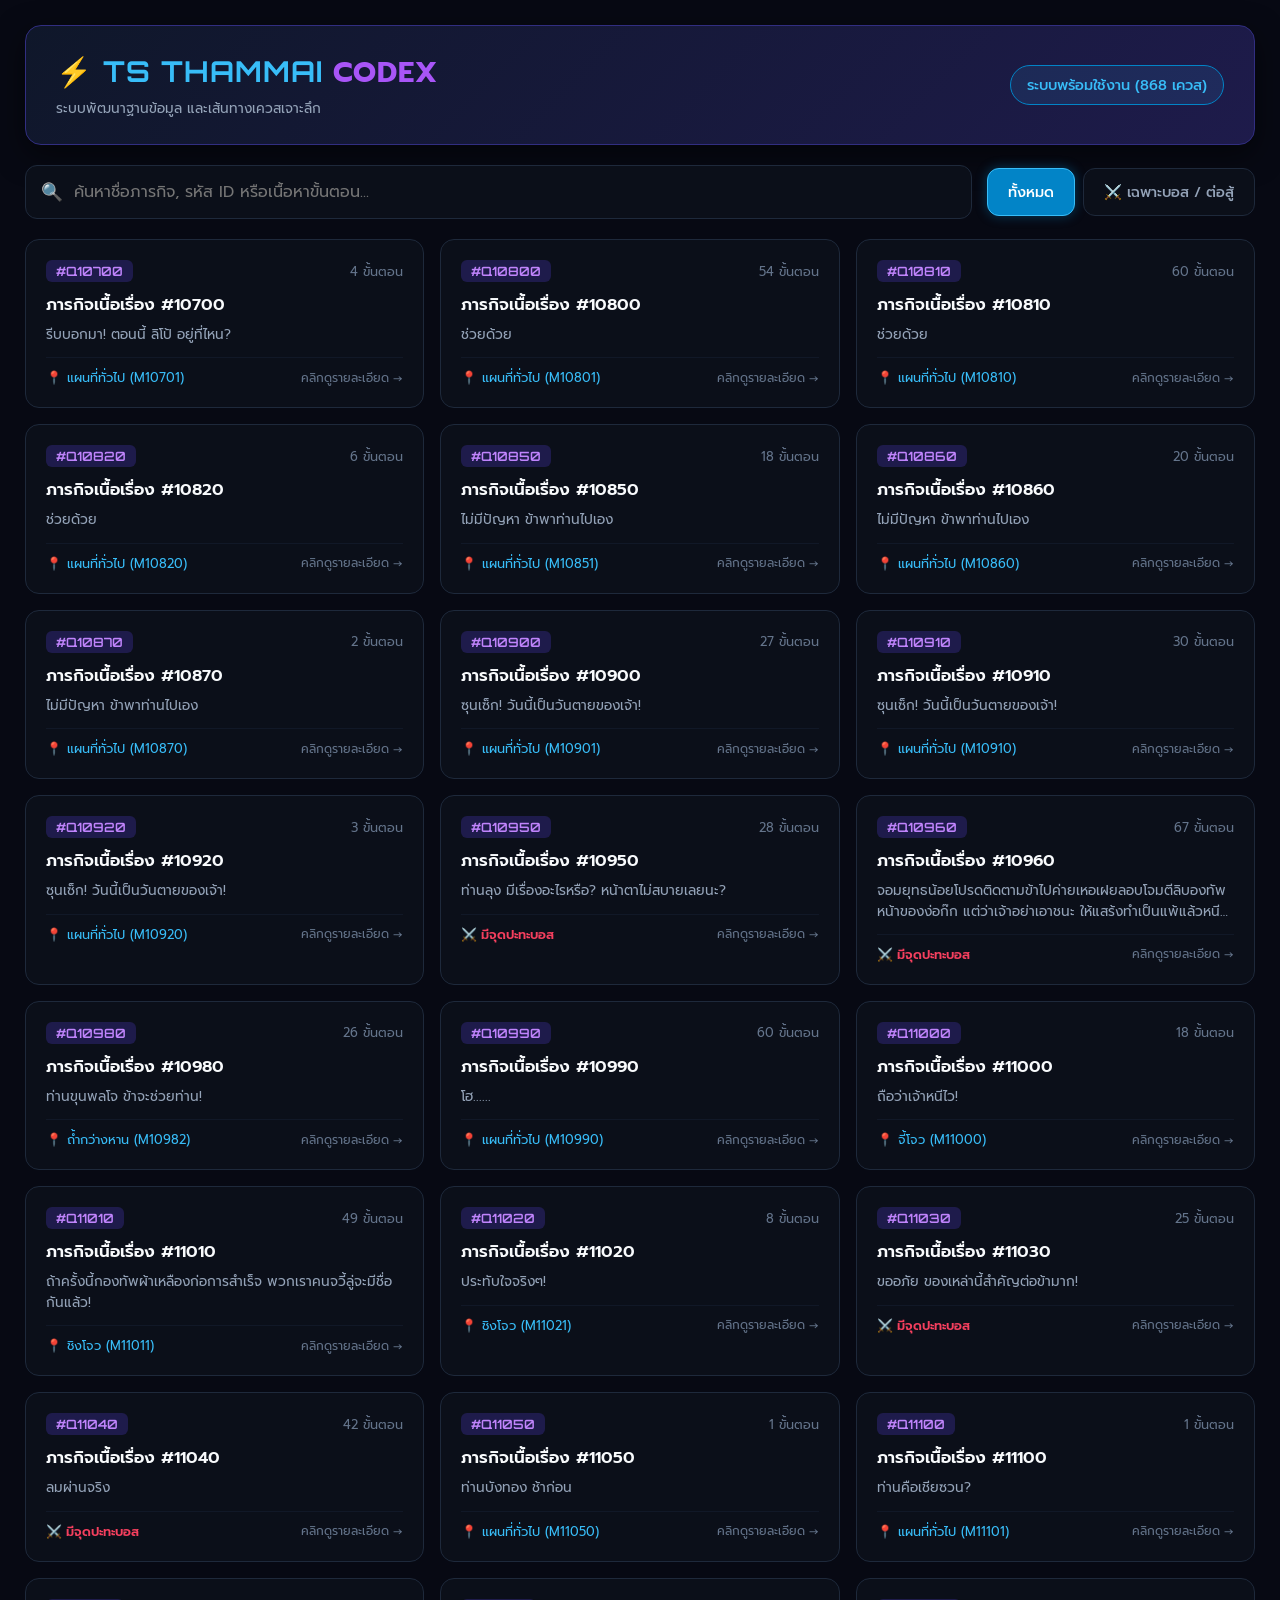
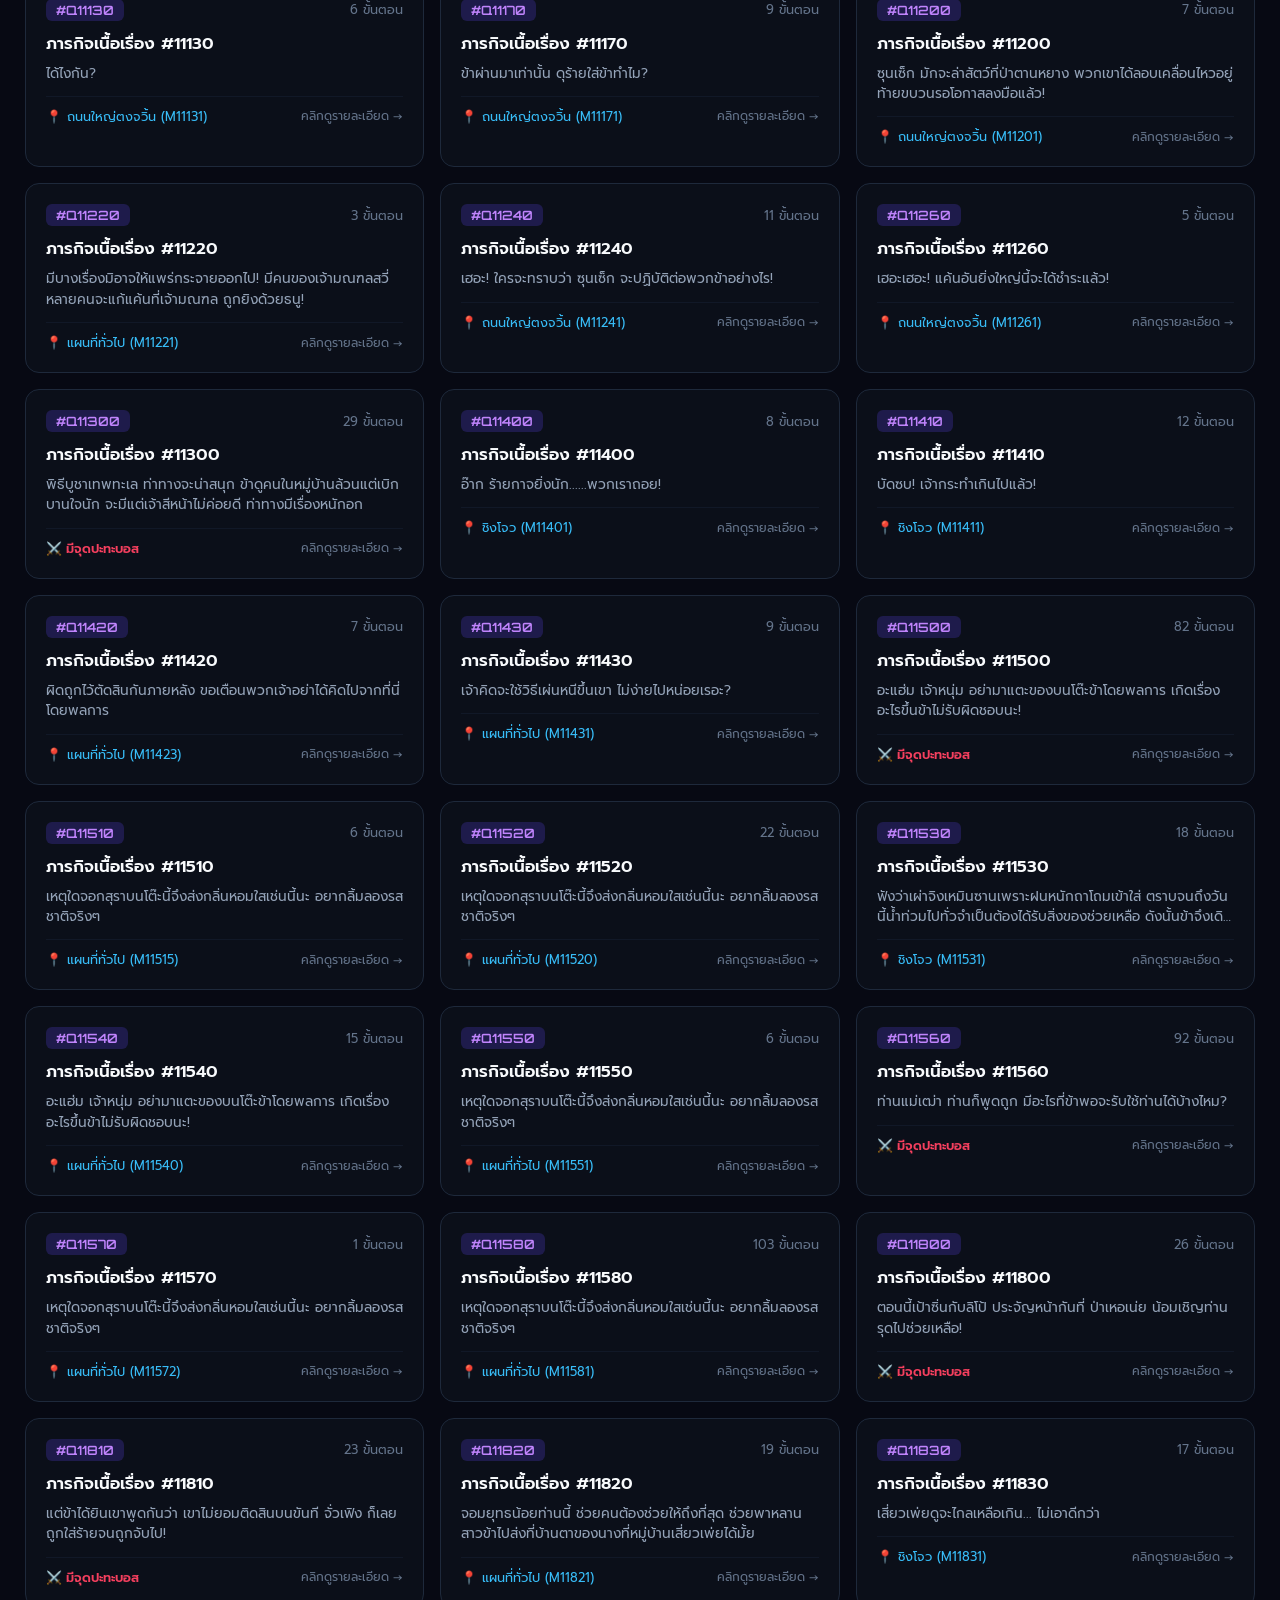
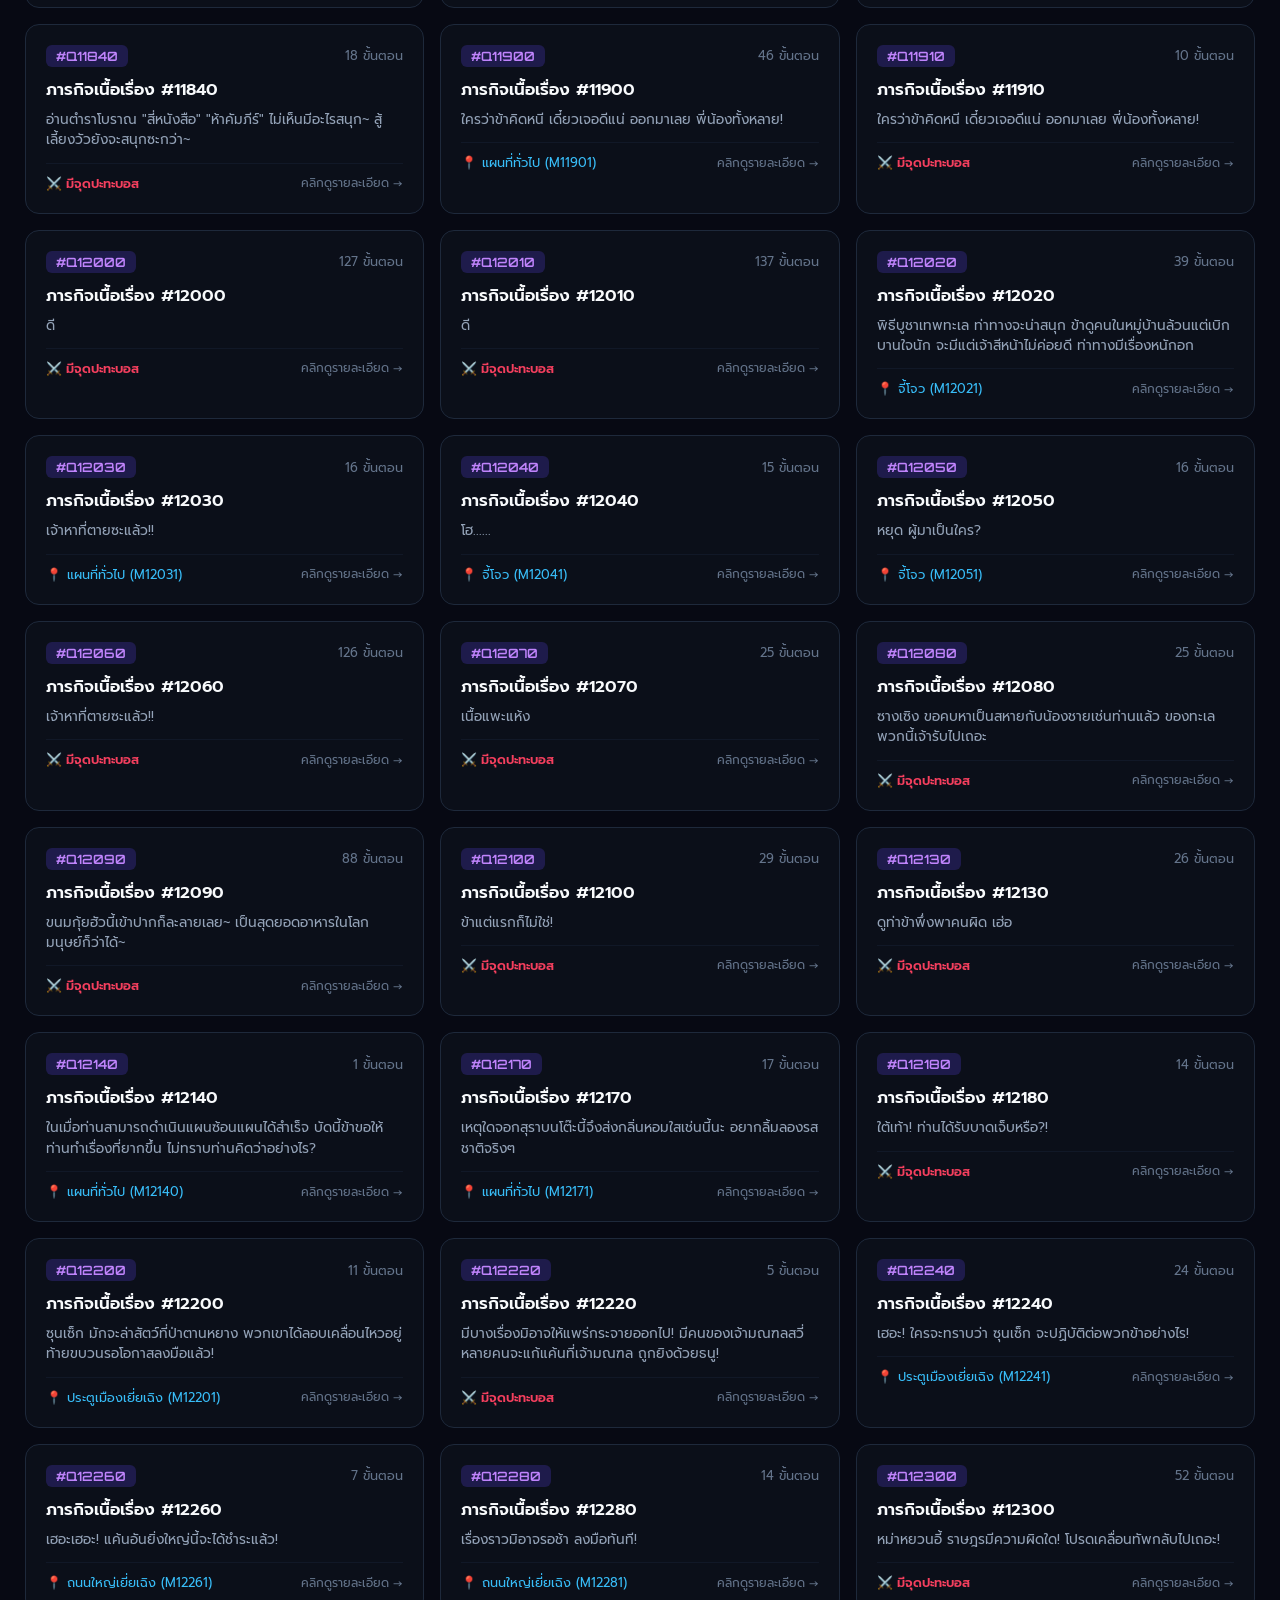
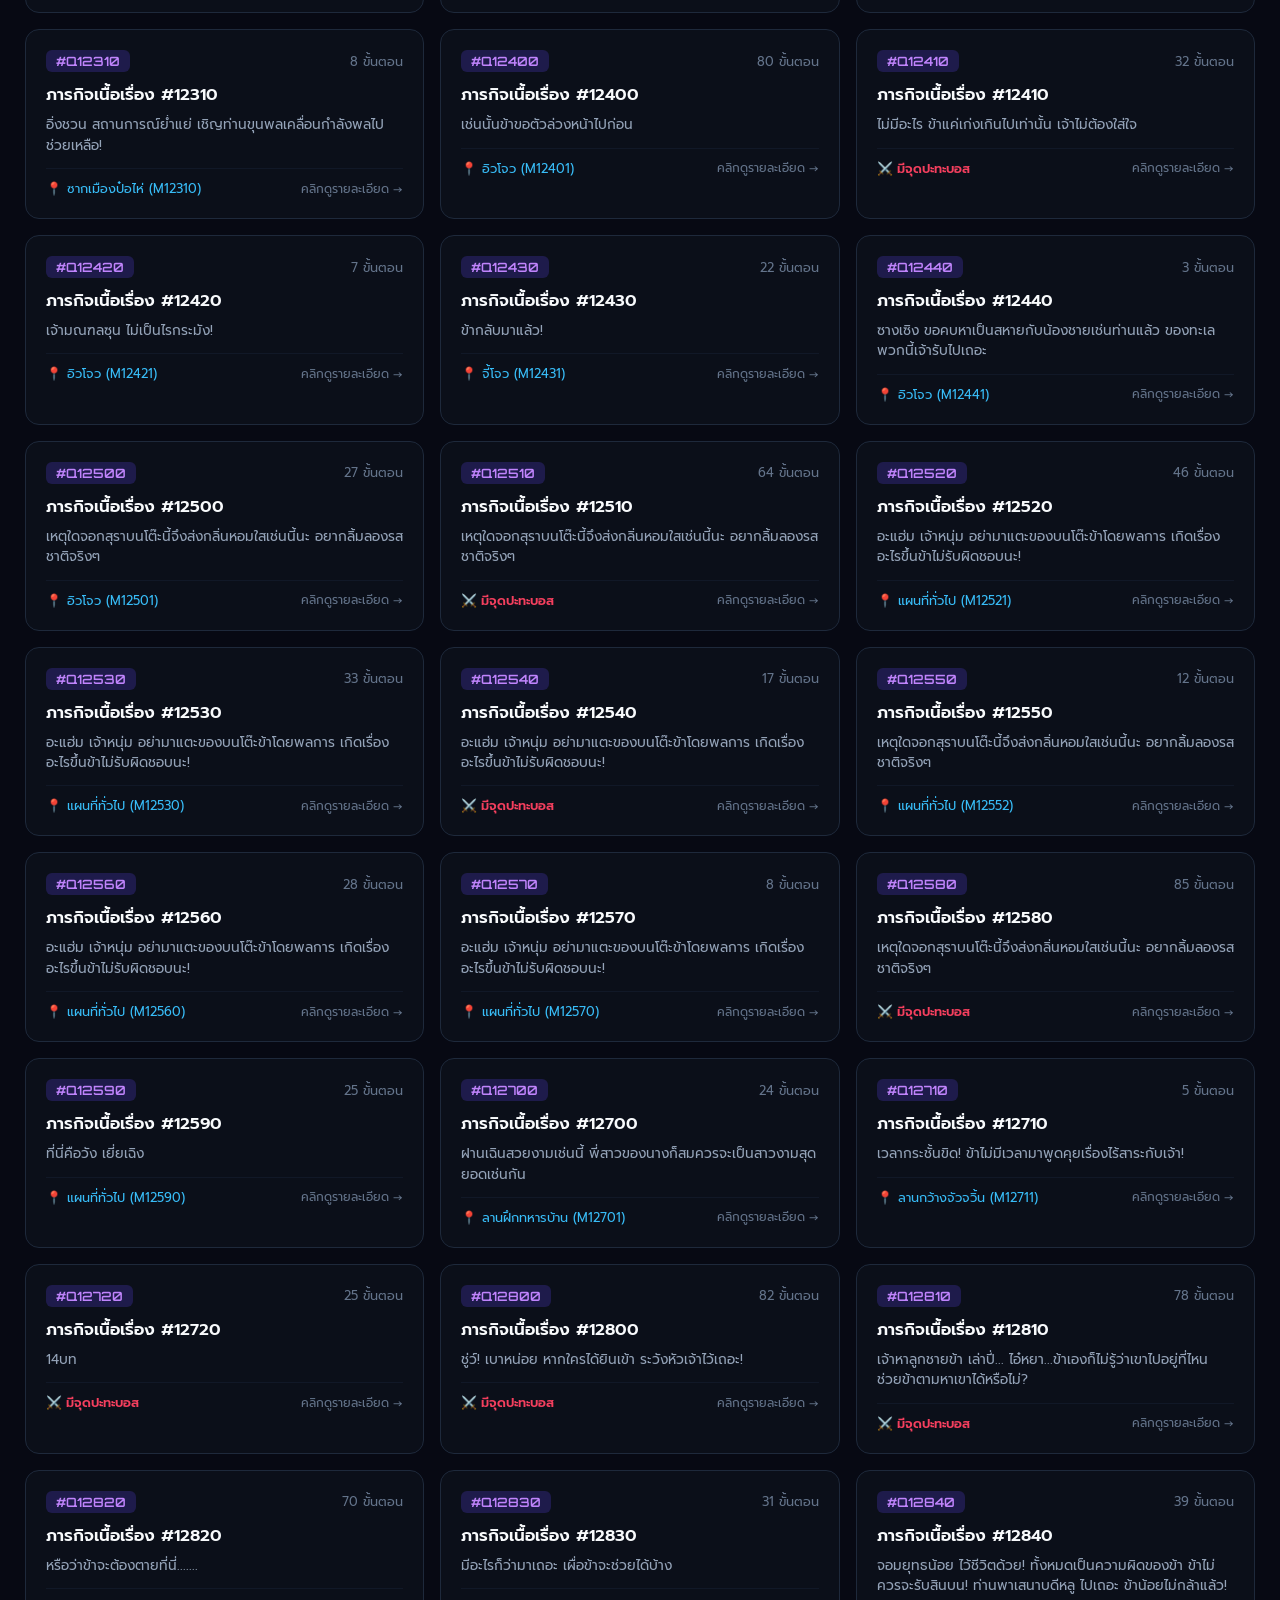
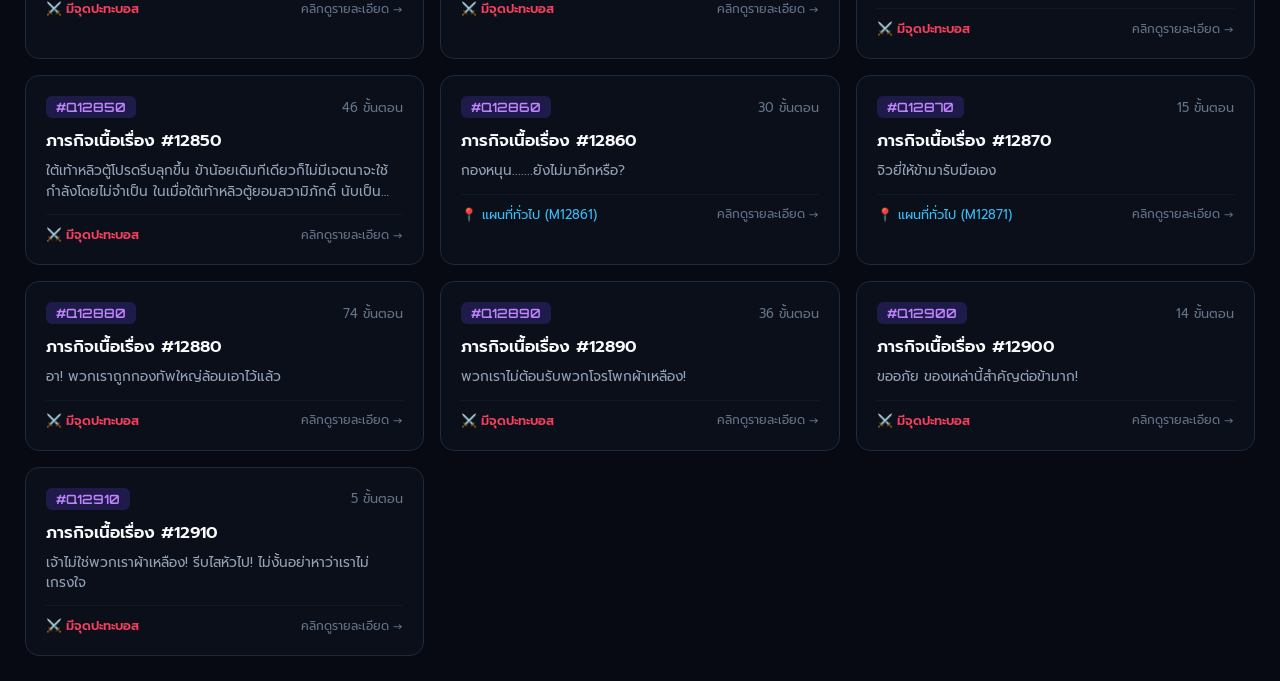
<file: index.html>
<!DOCTYPE html>
<html lang="th">
<head>
    <meta charset="UTF-8">
    <meta name="viewport" content="width=device-width, initial-scale=1.0">
    <title>TS Online - Cyber Quest Codex</title>
    <link rel="stylesheet" href="style.css">
    <link href="https://fonts.googleapis.com/css2?family=Orbitron:wght@500;700&family=Prompt:wght@300;400;500;600&display=swap" rel="stylesheet">
</head>
<body>
    <div class="cyber-container">
        <!-- Header ล้ำๆ -->
        <header class="cyber-header">
            <div class="logo-area">
                <h1>⚡ TS THAMMAI <span>CODEX</span></h1>
                <p>ระบบพัฒนาฐานข้อมูล และเส้นทางเควสเจาะลึก</p>
            </div>
            <div class="header-stats" id="totalStatsCounter">กำลังซิงค์ข้อมูล...</div>
        </header>

        <!-- ช่องค้นหาและฟิลเตอร์เรืองแสง -->
        <div class="control-panel">
            <div class="search-box-cyber">
                <span class="search-icon">🔍</span>
                <input type="text" id="searchInput" placeholder="ค้นหาชื่อภารกิจ, รหัส ID หรือเนื้อหาขั้นตอน..." onkeyup="filterQuests()">
            </div>
            <div class="filter-pills">
                <button class="pill-btn active" onclick="setFilter('all', event)">ทั้งหมด</button>
                <button class="pill-btn" onclick="setFilter('fight', event)">⚔️ เฉพาะบอส / ต่อสู้</button>
            </div>
        </div>

        <!-- พื้นที่แสดงการ์ดเควสแบบ Grid สมัยใหม่ -->
        <div class="quest-grid-container" id="questGrid">
            <!-- ข้อมูลจะถูกเรนเดอร์มาที่นี่ -->
        </div>
    </div>

    <!-- Modal รายละเอียดแบบ Hologram Popup -->
    <div id="cyberModal" class="cyber-modal-backdrop" style="display:none;" onclick="closeModalOnOutside(event)">
        <div class="cyber-modal-box">
            <div class="modal-top-bar">
                <span id="modalQuestId" class="modal-id-badge">ID: 00000</span>
                <button class="cyber-close-btn" onclick="closeModal()">&times;</button>
            </div>
            <h2 id="modalTitle" class="modal-title-text">ชื่อเควส</h2>
            <div id="modalBodyContent" class="modal-scroll-content">
                <!-- รายละเอียดสเต็ป -->
            </div>
        </div>
    </div>

    <script src="script.js"></script>
</body>
</html>
</file>
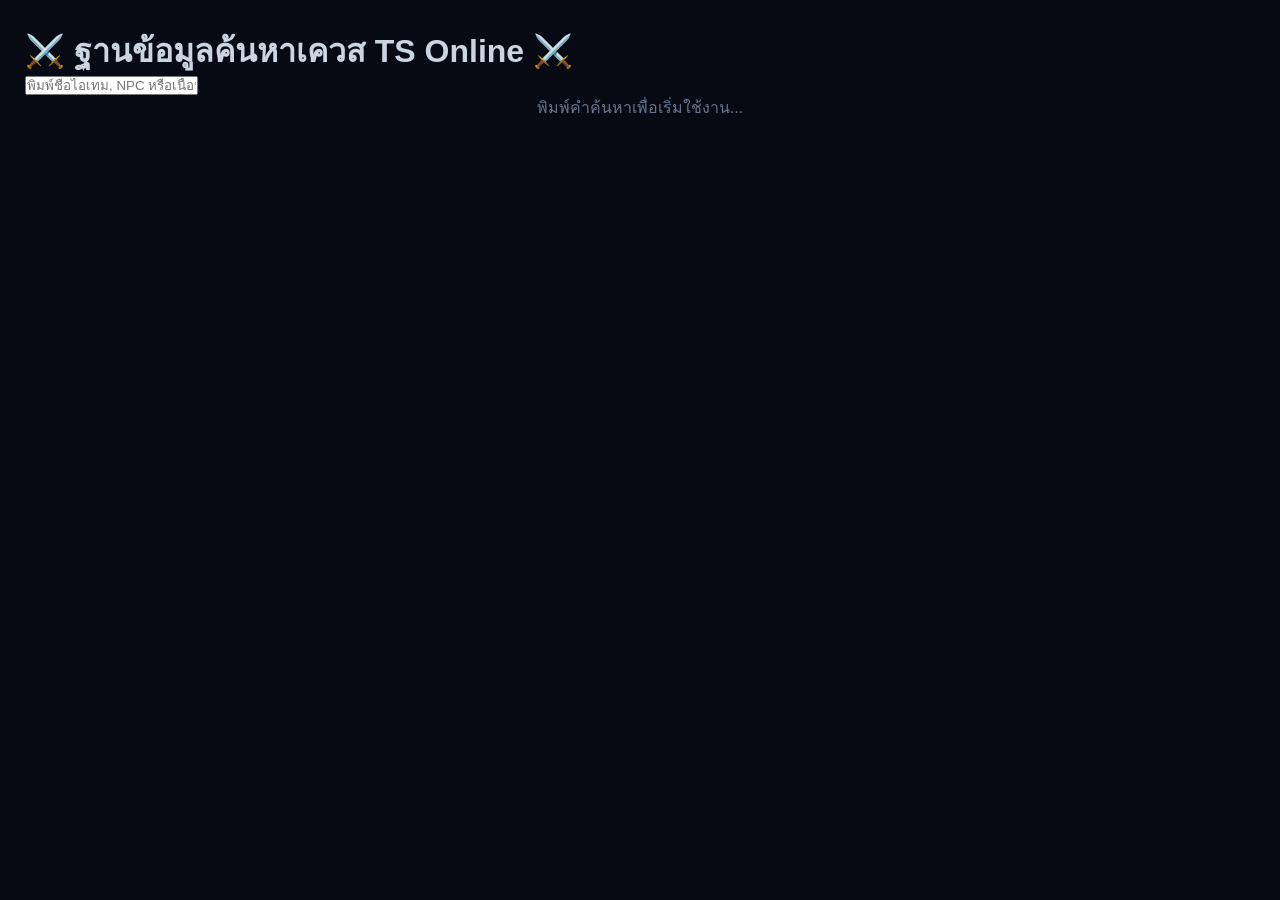
<file: index1.html>
<!DOCTYPE html>
<html lang="th">
<head>
    <meta charset="UTF-8">
    <meta name="viewport" content="width=device-width, initial-scale=1.0">
    <title>ฐานข้อมูล TS Online - ค้นหาเควสและไอเทม</title>
    <link rel="stylesheet" href="style.css">
</head>
<body>
    <div class="container">
        <h1>⚔️ ฐานข้อมูลค้นหาเควส TS Online ⚔️</h1>
        <div class="search-box">
            <input type="text" id="searchInput" placeholder="พิมพ์ชื่อไอเทม, NPC หรือเนื้อหาเควสที่ต้องการค้นหา..." onkeyup="searchGameData()">
        </div>
        <div id="resultCount"></div>
        <div id="results">
            <p style="text-align: center; color: #64748b;">พิมพ์คำค้นหาเพื่อเริ่มใช้งาน...</p>
        </div>
    </div>
    <script src="script.js"></script>
</body>
</html>
</file>
<file: style.css>
* { box-sizing: border-box; margin: 0; padding: 0; font-family: 'Prompt', sans-serif; }
body { background: #070913; color: #cbd5e1; min-height: 100vh; padding: 25px; }

.cyber-container { max-width: 1400px; margin: 0 auto; display: flex; flex-direction: column; gap: 20px; }

/* Header */
.cyber-header { background: linear-gradient(135deg, #0f172a 0%, #1e1b4b 100%); border: 1px solid #312e81; border-radius: 16px; padding: 25px 30px; display: flex; justify-content: space-between; align-items: center; box-shadow: 0 10px 30px rgba(0,0,0,0.5); }
.logo-area h1 { font-family: 'Orbitron', sans-serif; font-size: 1.8rem; color: #38bdf8; letter-spacing: 1px; }
.logo-area h1 span { color: #a855f7; }
.logo-area p { font-size: 0.85rem; color: #94a3b8; margin-top: 4px; }
.header-stats { background: rgba(56, 189, 248, 0.1); border: 1px solid #0284c7; color: #38bdf8; padding: 8px 16px; border-radius: 30px; font-size: 0.9rem; font-weight: 500; }

/* Control Panel */
.control-panel { display: flex; gap: 15px; align-items: center; flex-wrap: wrap; }
.search-box-cyber { flex-grow: 1; position: relative; display: flex; align-items: center; }
.search-icon { position: absolute; left: 16px; font-size: 1.1rem; }
.search-box-cyber input { width: 100%; background: #0b0f19; border: 1px solid #1e293b; padding: 14px 20px 14px 48px; border-radius: 12px; color: #fff; font-size: 1rem; outline: none; transition: all 0.3s; }
.search-box-cyber input:focus { border-color: #38bdf8; box-shadow: 0 0 15px rgba(56, 189, 248, 0.2); }

.filter-pills { display: flex; gap: 8px; }
.pill-btn { background: #0b0f19; border: 1px solid #1e293b; color: #94a3b8; padding: 12px 20px; border-radius: 12px; font-size: 0.9rem; font-weight: 500; cursor: pointer; transition: all 0.2s; }
.pill-btn:hover, .pill-btn.active { background: #0284c7; border-color: #38bdf8; color: #fff; box-shadow: 0 0 12px rgba(2, 132, 199, 0.4); }

/* Quest Grid Layout */
.quest-grid-container { display: grid; grid-template-columns: repeat(auto-fill, minmax(320px, 1fr)); gap: 16px; }
.cyber-card { background: #0b0f19; border: 1px solid #1e293b; border-radius: 14px; padding: 20px; cursor: pointer; transition: all 0.25s ease; position: relative; overflow: hidden; }
.cyber-card::before { content: ''; position: absolute; top: 0; left: 0; width: 4px; height: 100%; background: #38bdf8; opacity: 0; transition: opacity 0.2s; }
.cyber-card:hover { border-color: #38bdf8; transform: translateY(-3px); box-shadow: 0 10px 25px rgba(56, 189, 248, 0.1); }
.cyber-card:hover::before { opacity: 1; }

.card-top { display: flex; justify-content: space-between; align-items: center; margin-bottom: 10px; }
.card-id { background: #1e1b4b; color: #c084fc; padding: 3px 10px; border-radius: 6px; font-size: 0.8rem; font-family: 'Orbitron', sans-serif; font-weight: 600; }
.card-steps-count { font-size: 0.8rem; color: #64748b; }
.cyber-card h3 { color: #f8fafc; font-size: 1.05rem; margin-bottom: 8px; font-weight: 600; }
.card-snippet { font-size: 0.85rem; color: #94a3b8; line-height: 1.5; margin-bottom: 12px; display: -webkit-box; -webkit-line-clamp: 2; -webkit-box-orient: vertical; overflow: hidden; }
.card-footer { display: flex; justify-content: space-between; align-items: center; font-size: 0.8rem; border-top: 1px solid #111827; pt: 10px; padding-top: 10px; }
.map-tag { color: #38bdf8; }
.fight-tag { color: #f43f5e; font-weight: 600; }

/* Modal Popup */
.cyber-modal-backdrop { position: fixed; top: 0; left: 0; width: 100vw; height: 100vh; background: rgba(3, 7, 18, 0.8); backdrop-filter: blur(8px); display: flex; justify-content: center; align-items: center; z-index: 1000; padding: 20px; }
.cyber-modal-box { background: #0b0f19; border: 1px solid #38bdf8; width: 750px; max-height: 85vh; border-radius: 20px; display: flex; flex-direction: column; box-shadow: 0 0 40px rgba(56, 189, 248, 0.15); overflow: hidden; animation: modalPop 0.2s ease-out; }
@keyframes modalPop { from { transform: scale(0.95); opacity: 0; } to { transform: scale(1); opacity: 1; } }

.modal-top-bar { padding: 20px 25px 0 25px; display: flex; justify-content: space-between; align-items: center; }
.modal-id-badge { background: #1e1b4b; color: #c084fc; padding: 4px 12px; border-radius: 8px; font-family: 'Orbitron', sans-serif; font-size: 0.85rem; }
.cyber-close-btn { background: none; border: none; color: #94a3b8; font-size: 2rem; cursor: pointer; transition: color 0.2s; }
.cyber-close-btn:hover { color: #fff; }
.modal-title-text { padding: 10px 25px; color: #38bdf8; font-size: 1.4rem; font-weight: 600; border-bottom: 1px solid #1e293b; }
.modal-scroll-content { padding: 25px; overflow-y: auto; flex-grow: 1; display: flex; flex-direction: column; gap: 14px; }

/* Modal Steps Styling */
.modal-step-card { background: #111827; border: 1px solid #1f2937; border-radius: 12px; padding: 16px; }
.step-header-row { display: flex; justify-content: space-between; margin-bottom: 6px; font-size: 0.85rem; }
.step-num { color: #a855f7; font-weight: 600; font-family: 'Orbitron', sans-serif; }
.step-type-badge { color: #38bdf8; }
.step-action-text { color: #e2e8f0; font-size: 0.95rem; margin-bottom: 8px; line-height: 1.5; }
.step-map-info { font-size: 0.82rem; color: #94a3b8; background: #070913; padding: 6px 10px; border-radius: 6px; display: inline-block; }
</file>
